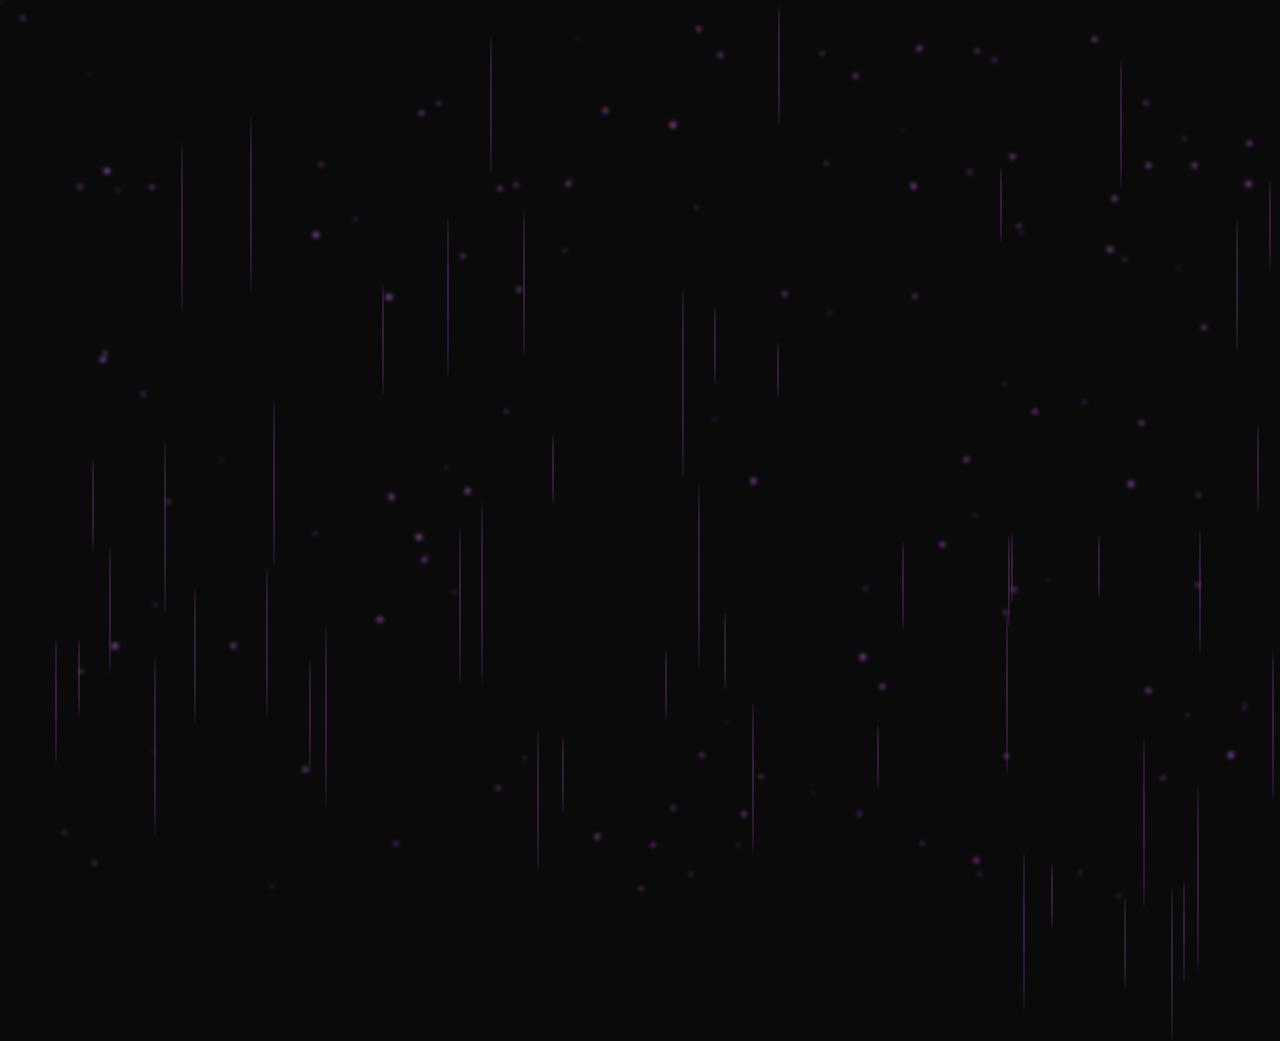
<file: index.html>
<!DOCTYPE html>
<html lang="de">
<head>
<meta charset="UTF-8">
<meta name="viewport" content="width=device-width, initial-scale=1.0">
<title>NOTIQ Epic Intro</title>
<style>
    body {
        margin: 0;
        height: 100vh;
        background: #0a0a0a;
        display: flex;
        justify-content: center;
        align-items: center;
        overflow: hidden;
        font-family: Arial, sans-serif;
    }

    .logo-container {
        position: relative;
        display: flex;
        justify-content: center;
        align-items: center;
        height: 100vh;
    }

    .letter {
        font-size: 10rem;
        font-weight: 900;
        color: #9b59b6;
        text-shadow:
            0 0 15px #9b59b6,
            0 0 30px #9b59b6,
            0 0 60px #8e44ad;
        position: relative;
        transform: translateY(-150vh);
        display: inline-block;
        animation: drop 0.8s forwards;
    }

    @keyframes drop {
        0% { transform: translateY(-150vh); }
        60% { transform: translateY(20px); }
        80% { transform: translateY(-10px); }
        100% { transform: translateY(0); }
    }

    /* Zoom Effekt für finale Szene */
    .zoom-center {
        animation: zoomCenter 1.2s forwards;
        transform-origin: center;
    }

    @keyframes zoomCenter {
        0% { transform: scale(1); }
        100% { transform: scale(10); opacity: 0; }
    }

    /* Dynamischer Hintergrund */
    .particle, .line {
        position: absolute;
        border-radius: 50%;
        opacity: 0.8;
    }

    .particle {
        width: 3px;
        height: 3px;
        background: #9b59b6;
        filter: blur(2px);
        animation: floatParticle 5s linear infinite;
    }

    @keyframes floatParticle {
        0% { transform: translateY(0) translateX(0) scale(0.5); opacity: 0; }
        20% { opacity: 1; }
        100% { transform: translateY(-900px) translateX(200px) scale(1.2); opacity: 0; }
    }

    .line {
        width: 2px;
        height: 100px;
        background: linear-gradient(to bottom, #9b59b6, #8e44ad);
        opacity: 0.3;
        animation: floatLine 3s linear infinite;
    }

    @keyframes floatLine {
        0% { transform: translateY(0) scaleY(0.5); opacity: 0.3; }
        50% { transform: translateY(-200px) scaleY(1.2); opacity: 0.6; }
        100% { transform: translateY(0) scaleY(0.5); opacity: 0.3; }
    }
</style>
</head>
<body>

<div class="logo-container" id="logoContainer"></div>

<script>
    const text = "NOTIQ";
    const container = document.getElementById('logoContainer');

    // Buchstaben erstellen und fallen lassen
    text.split('').forEach((char, index) => {
        const span = document.createElement('span');
        span.className = 'letter';
        span.textContent = char;
        span.style.animationDelay = (index * 0.2) + 's'; 
        container.appendChild(span);
    });

    // Partikel im Hintergrund
    for(let i=0;i<120;i++){
        const particle = document.createElement('div');
        particle.className='particle';
        particle.style.left = Math.random()*window.innerWidth+'px';
        particle.style.top = Math.random()*window.innerHeight+'px';
        particle.style.width = (2+Math.random()*4)+'px';
        particle.style.height = particle.style.width;
        particle.style.animationDelay = Math.random()*5+'s';
        document.body.appendChild(particle);
    }

    // Linien im Hintergrund
    for(let i=0;i<50;i++){
        const line = document.createElement('div');
        line.className='line';
        line.style.left = Math.random()*window.innerWidth+'px';
        line.style.top = Math.random()*window.innerHeight+'px';
        line.style.height = (50+Math.random()*150)+'px';
        line.style.animationDelay = Math.random()*3+'s';
        document.body.appendChild(line);
    }

    // Nach Buchstaben Drop Zoom in Mitte
    setTimeout(()=>{
        container.classList.add('zoom-center');
    }, 1800); // nachdem alle Buchstaben gefallen sind

    // Automatisch weiterleiten nach Zoom
    setTimeout(()=>{
        window.location.href = "home.html";
    }, 3200); // Zoom + kurzer Puffer
</script>

</body>
</html>
</file>
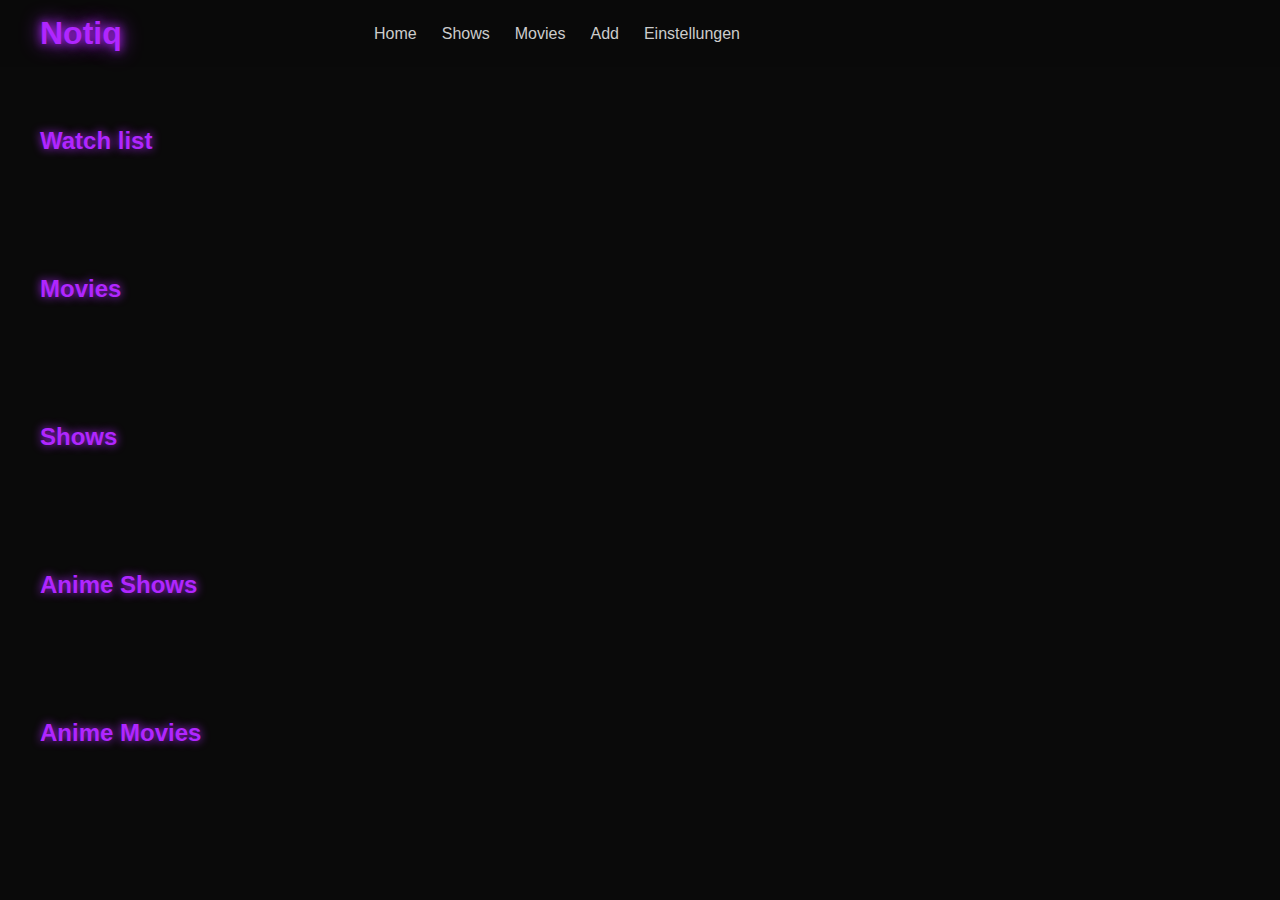
<file: home.html>
<!DOCTYPE html>
<html lang="de">
<head>
    <meta charset="UTF-8">
    <title>Notiq</title>
    <link rel="stylesheet" href="style.css">
</head>
<body>
    <header class="main-header">
        <div class="logo">Notiq</div>
        <nav class="main-nav">
            <ul>
                <li><a class="link" href="home.html">Home</a></li>
                <li><a class="link" href="shows.html">Shows</a></li>
                <li><a class="link" href="movies.html">Movies</a></li>
                <li><a class="link" href="#" id="add-btn">Add</a></li>
                <li><a class="link" href="settings.html" id="settings-btn">Einstellungen</a></li>
                <!--<li><a class="link" href="search.html">Search</a></li>-->
            </ul>
        </nav>
    </header>

    <main>
        <!-- Cards werden hier dynamisch eingefügt -->
        <section class="my-list">
            <h2>Watch list</h2>
            <div class="list-grid" id="watchlist-grid">
            </div>
        </section>
        <section class="my-list">
            <h2>Movies</h2>
            <div class="list-grid" id="movies-grid">
            </div>
        </section>
        <section class="my-list">
            <h2>Shows</h2>
            <div class="list-grid" id="shows-grid">
            </div>
        </section>
        <section class="my-list">
            <h2>Anime Shows</h2>
            <div class="list-grid" id="animeshow-grid">
            </div>
        </section>
                <section class="my-list">
            <h2>Anime Movies</h2>
            <div class="list-grid" id="animemovie-grid">
            </div>
        </section>
    </main>

    <!-- Overlay Formular -->
    <div class="overlay" id="overlay">
        <div class="form-container">
            <h2>Add Show or Movie</h2>
            <form id="add-form">
                <label for="type">Type</label>
                <select id="type" required>
                    <option value="movie">Movie</option>
                    <option value="show">Show</option>
                </select>
                <div id="category-row" style="display:none;">
                    <label for="category">Kategorie</label>
                    <select id="category">
                        <option value="show">Show</option>
                        <option value="movie">Movie</option>
                        <option value="anime">Anime</option>
                    </select>
                </div>
                <label for="name">Name</label>
                <input type="text" id="name" required>
                <label for="desc">Beschreibung</label>
                <textarea id="desc"></textarea>
                <div class="row">
                    <div style="flex:1">
                        <label for="season">Staffel</label>
                        <input type="number" id="season" min="1">
                    </div>
                    <div style="flex:1">
                        <label for="episode">Folge</label>
                        <input type="number" id="episode" min="1">
                    </div>
                </div>
                <label for="image">Bild URL</label>
                <input type="url" id="image">
                <div class="form-actions">
                    <button type="submit">Add</button>
                    <button type="button" id="cancel">Cancel</button>
                </div>
            </form>
        </div>
    </div>
    <script src="script.js"></script>
</body>
</html>
</file>
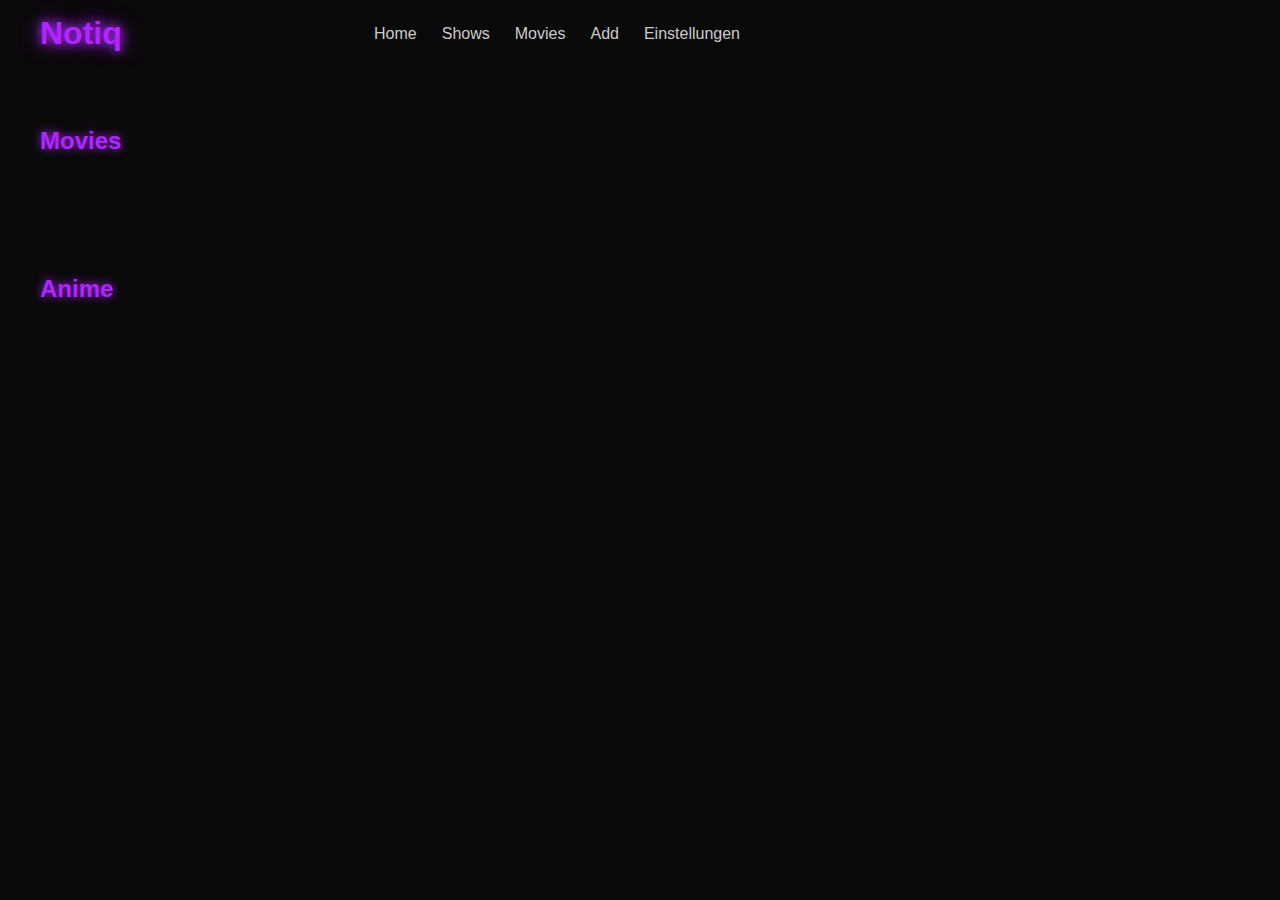
<file: movies.html>
<!DOCTYPE html>
<html lang="de">
<head>
    <meta charset="UTF-8">
    <title>Notiq</title>
    <link rel="stylesheet" href="style.css">
</head>
<body>
    <header class="main-header">
        <div class="logo">Notiq</div>
        <nav class="main-nav">
            <ul>
                <li><a class="link" href="home.html">Home</a></li>
                <li><a class="link" href="shows.html">Shows</a></li>
                <li><a class="link" href="movies.html">Movies</a></li>
                <li><a class="link" href="#" id="add-btn">Add</a></li>
                <li><a class="link" href="settings.html" id="settings-btn">Einstellungen</a></li>
                <!--<li><a class="link" href="search.html">Search</a></li>-->
            </ul>
        </nav>
    </header>

    <main>
        <!-- Cards werden hier dynamisch eingefügt -->
        <section class="my-list">
            <h2>Movies</h2>
            <div class="list-grid" id="movies-grid">
            </div>
        </section>
                <section class="my-list">
            <h2>Anime</h2>
            <div class="list-grid" id="animemovie-grid">
            </div>
        </section>
    </main>
    <!-- Overlay Formular -->
    <div class="overlay" id="overlay">
        <div class="form-container">
            <h2>Add Show or Movie</h2>
            <form id="add-form">
                <label for="type">Type</label>
                <select id="type" required>
                    <option value="movie">Movie</option>
                    <option value="show">Show</option>
                </select>
                <div id="category-row" style="display:none;">
                    <label for="category">Kategorie</label>
                    <select id="category">
                        <option value="show">Show</option>
                        <option value="movie">Movie</option>
                        <option value="anime">Anime</option>
                    </select>
                </div>
                <label for="name">Name</label>
                <input type="text" id="name" required>
                <label for="desc">Beschreibung</label>
                <textarea id="desc"></textarea>
                <div class="row">
                    <div style="flex:1">
                        <label for="season">Staffel</label>
                        <input type="number" id="season" min="1">
                    </div>
                    <div style="flex:1">
                        <label for="episode">Folge</label>
                        <input type="number" id="episode" min="1">
                    </div>
                </div>
                <label for="image">Bild URL</label>
                <input type="url" id="image">
                <div class="form-actions">
                    <button type="submit">Add</button>
                    <button type="button" id="cancel">Cancel</button>
                </div>
            </form>
        </div>
    </div>

    <script src="script.js"></script>
</body>
</html>
</file>
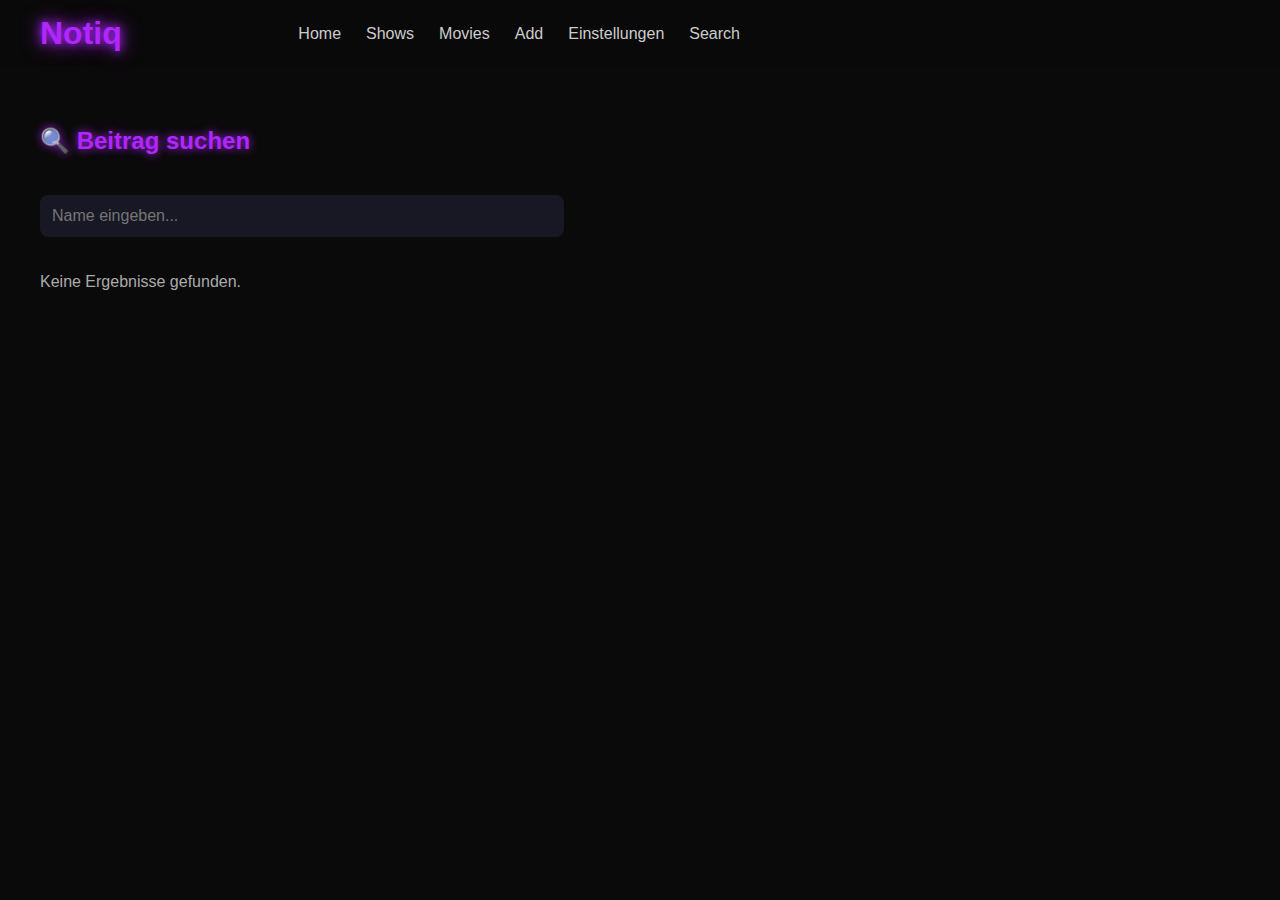
<file: search.html>
<!DOCTYPE html>
<html lang="de">
<head>
  <meta charset="UTF-8">
  <title>Suche – Notiq</title>
  <link rel="stylesheet" href="style.css">
</head>
<body>
  <header class="main-header">
    <div class="logo">Notiq</div>
    <nav class="main-nav">
      <ul>
        <li><a class="link" href="home.html">Home</a></li>
        <li><a class="link" href="shows.html">Shows</a></li>
        <li><a class="link" href="movies.html">Movies</a></li>
        <li><a class="link" href="#" id="add-btn">Add</a></li>
        <li><a class="link" href="settings.html">Einstellungen</a></li>
        <li><a class="link" href="search.html">Search</a></li>
      </ul>
    </nav>
  </header>

  <main style="padding:40px;">
    <h2 style="color:#b026ff;">🔍 Beitrag suchen</h2>
    <input id="search-input" type="text" placeholder="Name eingeben..." 
      style="width:100%;max-width:500px;padding:12px;border:none;border-radius:8px;margin:20px 0;background:#181825;color:#fff;font-size:1rem;">

    <div id="results" style="display:flex;flex-wrap:wrap;gap:20px;"></div>
  </main>

  <!-- Overlay für Details -->
  <div id="detail-overlay" class="overlay" style="display:none;position:fixed;top:0;left:0;width:100vw;height:100vh;background:rgba(0,0,0,0.9);align-items:center;justify-content:center;z-index:3000;">
    <div id="detail-container" style="background:#111;padding:30px;border-radius:10px;max-width:900px;width:90%;color:#fff;position:relative;"></div>
  </div>

  <script>
    const searchInput = document.getElementById("search-input");
    const resultsDiv = document.getElementById("results");
    const overlay = document.getElementById("detail-overlay");
    const container = document.getElementById("detail-container");

    function createCard(cardData) {
      const card = document.createElement("div");
      card.classList.add("card");
      card.style.width = "180px";
      card.style.background = "#0f0f17";
      card.style.borderRadius = "8px";
      card.style.overflow = "hidden";
      card.style.cursor = "pointer";
      card.style.boxShadow = "0 0 10px #b026ff44";

      const img = document.createElement("img");
      img.src = cardData.image || "https://i.pinimg.com/736x/f2/73/f8/f273f886579f46815f1e272a48c0c592.jpg";
      img.style.width = "100%";
      img.style.height = "220px";
      img.style.objectFit = "cover";
      card.appendChild(img);

      const name = document.createElement("h3");
      name.textContent = cardData.name || "Unbenannt";
      name.style.color = "#fff";
      name.style.fontSize = "1rem";
      name.style.padding = "10px";
      card.appendChild(name);

      // 🔹 Klick öffnet Detail-Overlay
      card.addEventListener("click", () => showDetail(cardData));

      return card;
    }

    function showResults(filterText) {
      const allCards = JSON.parse(localStorage.getItem("notiq_cards") || "[]");
      const searchTerm = filterText.toLowerCase();

      const filtered = allCards.filter(c =>
        (c.name || "").toLowerCase().includes(searchTerm)
      );

      resultsDiv.innerHTML = "";

      if (filtered.length === 0) {
        resultsDiv.innerHTML = `<p style="color:#aaa;">Keine Ergebnisse gefunden.</p>`;
        return;
      }

      filtered.forEach(c => resultsDiv.appendChild(createCard(c)));
    }

    function showDetail(cardData) {
      container.innerHTML = `
        <button id="close-detail" style="position:absolute;top:10px;right:10px;background:#b026ff;color:#fff;border:none;border-radius:50%;width:32px;height:32px;font-size:1.3rem;cursor:pointer;">&times;</button>

        <div style="display:flex;gap:30px;flex-wrap:wrap;align-items:flex-start;">
          <img src="${cardData.image || "https://i.pinimg.com/736x/f2/73/f8/f273f886579f46815f1e272a48c0c592.jpg"}"
            style="width:240px;height:340px;object-fit:cover;border-radius:8px;">
          
          <div style="flex:1;">
            <h2 style="color:#b026ff;">${cardData.name}</h2>
            <p style="color:#aaa;margin-top:10px;">${cardData.desc || "Keine Beschreibung vorhanden."}</p>
            <p style="margin-top:20px;color:#b026ff;">
              Typ: <strong>${cardData.type || "Unbekannt"}</strong><br>
              Kategorie: <strong>${cardData.category || "-"}</strong><br>
              Staffel: <strong>${cardData.season || "-"}</strong><br>
              Folge: <strong>${cardData.episode || "-"}</strong>
            </p>
          </div>
        </div>
      `;

      overlay.style.display = "flex";
      document.getElementById("close-detail").onclick = () => overlay.style.display = "none";
    }

    // Live Suche
    searchInput.addEventListener("input", e => {
      showResults(e.target.value.trim());
    });

    // Beim Start alle zeigen
    showResults("");
  </script>
</body>
</html>
</file>
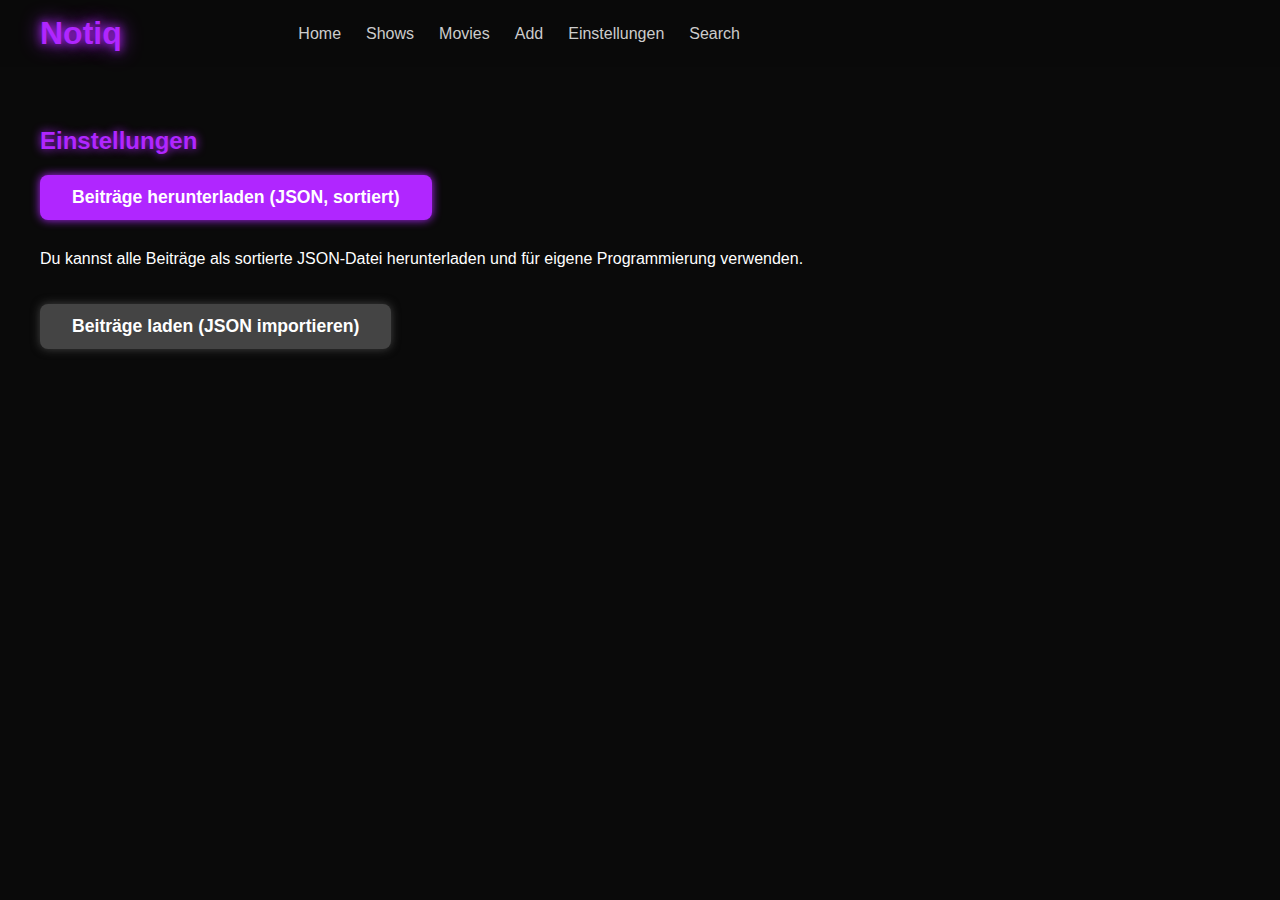
<file: settings.html>
<!DOCTYPE html>
<html lang="de">
<head>
    <meta charset="UTF-8">
    <title>Einstellungen - Notiq</title>
    <link rel="stylesheet" href="style.css">
</head>
<body>
    <header class="main-header">
        <div class="logo">Notiq</div>
        <nav class="main-nav">
            <ul>
                <li><a class="link" href="home.html">Home</a></li>
                <li><a class="link" href="shows.html">Shows</a></li>
                <li><a class="link" href="movies.html">Movies</a></li>
                <li><a class="link" href="#" id="add-btn">Add</a></li>
                <li><a class="link" href="settings.html" id="settings-btn">Einstellungen</a></li>
                <li><a class="link" href="search.html">Search</a></li>
            </ul>
        </nav>
    </header>
    <main>
        <section class="my-list">
            <h2>Einstellungen</h2>
            <button id="download-json" style="padding:12px 32px;font-size:1.1rem;background:#b026ff;color:#fff;border:none;border-radius:8px;font-weight:bold;box-shadow:0 0 10px #b026ff;cursor:pointer;">
                Beiträge herunterladen (JSON, sortiert)
            </button>
            <div style="margin-top:30px;">
                <p>Du kannst alle Beiträge als sortierte JSON-Datei herunterladen und für eigene Programmierung verwenden.</p>
            </div>
            <button id="upload-json" style="padding:12px 32px;font-size:1.1rem;background:#444;color:#fff;border:none;border-radius:8px;font-weight:bold;box-shadow:0 0 10px #444;cursor:pointer;margin-top:20px;">
    Beiträge laden (JSON importieren)
</button>
<input type="file" id="json-file" accept="application/json" style="display:none;" />

        </section>
    </main>
    <script>
        document.getElementById("download-json").onclick = function() {
            let cards = [];
            try {
                cards = JSON.parse(localStorage.getItem("notiq_cards") || "[]");
            } catch(e) {}
            // Sortiere: zuerst nach type (show, movie), dann nach name alphabetisch
            cards.sort((a, b) => {
                if (a.type !== b.type) return a.type.localeCompare(b.type);
                return (a.name || "").localeCompare(b.name || "");
            });
            const data = JSON.stringify(cards, null, 2);
            const blob = new Blob([data], {type: "application/json"});
            const url = URL.createObjectURL(blob);
            const a = document.createElement("a");
            a.href = url;
            a.download = "notiq_beiträge_sortiert.json";
            document.body.appendChild(a);
            a.click();
            document.body.removeChild(a);
            URL.revokeObjectURL(url);
        };


    document.getElementById("upload-json").onclick = () => {
    document.getElementById("json-file").click();
    };

    document.getElementById("json-file").addEventListener("change", (e) => {
    const file = e.target.files[0];
    if (!file) return;

    const reader = new FileReader();
    reader.onload = (event) => {
        try {
            const importedData = JSON.parse(event.target.result);

            if (!Array.isArray(importedData)) {
                alert("Fehler: Datei enthält kein gültiges JSON-Array.");
                return;
            }

            if (!confirm("Sollen alle bestehenden Beiträge ersetzt werden?")) return;

            // Lokale Daten ersetzen
            localStorage.setItem("notiq_cards", JSON.stringify(importedData));

            alert("✅ Daten erfolgreich importiert! Seite wird neu geladen...");
            location.reload();
        } catch (err) {
            alert("❌ Fehler beim Laden der Datei: " + err.message);
        }
    };
    reader.readAsText(file);
    });


    </script>
</body>
</html>
</file>
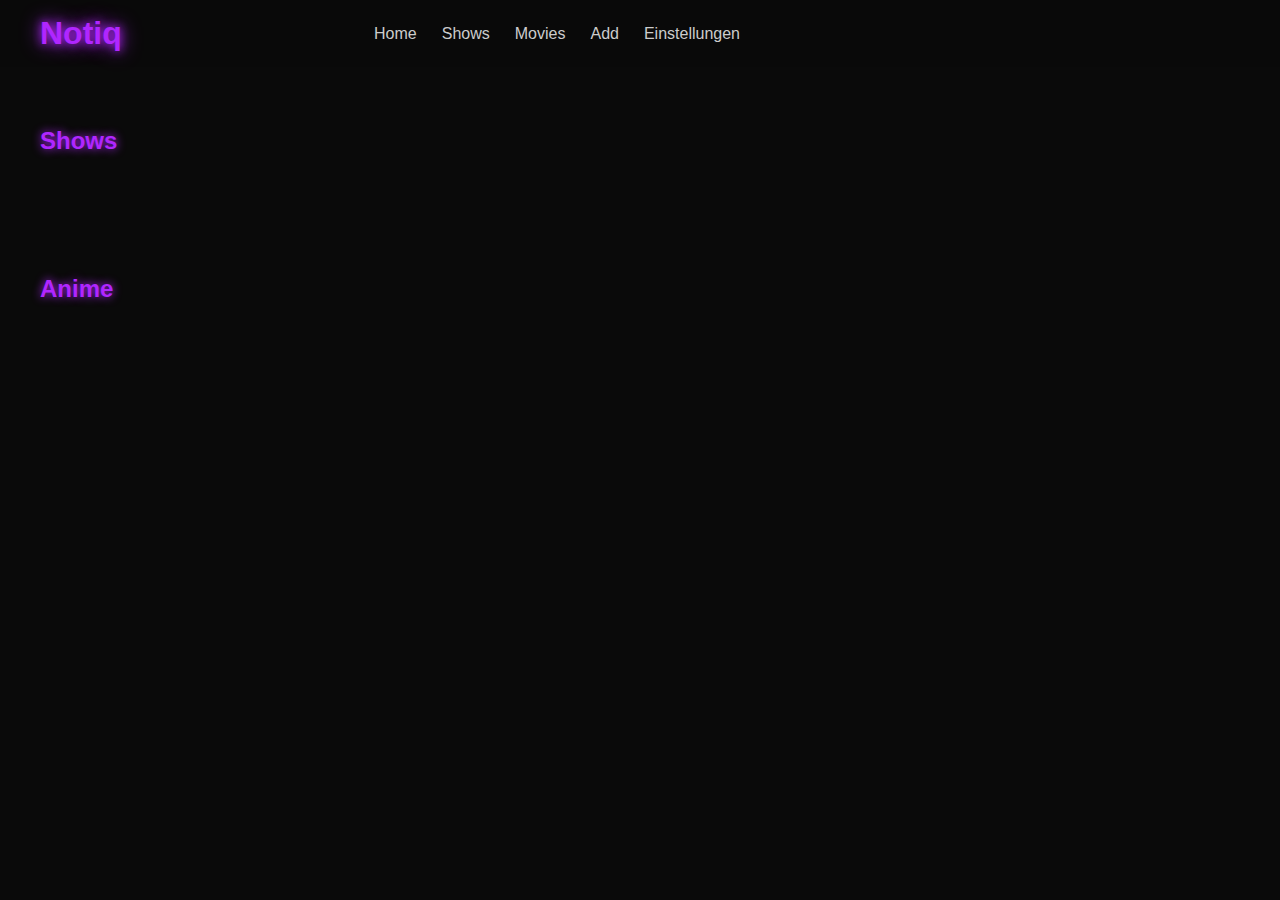
<file: shows.html>
<!DOCTYPE html>
<html lang="de">
<head>
    <meta charset="UTF-8">
    <title>Notiq</title>
    <link rel="stylesheet" href="style.css">
</head>
<body>
    <header class="main-header">
        <div class="logo">Notiq</div>
        <nav class="main-nav">
            <ul>
                <li><a class="link" href="home.html">Home</a></li>
                <li><a class="link" href="shows.html">Shows</a></li>
                <li><a class="link" href="movies.html">Movies</a></li>
                <li><a class="link" href="#" id="add-btn">Add</a></li>
                <li><a class="link" href="settings.html" id="settings-btn">Einstellungen</a></li>
                <!--<li><a class="link" href="search.html">Search</a></li>-->
            </ul>
        </nav>
    </header>

    <main>
        <!-- Cards werden hier dynamisch eingefügt -->
        <section class="my-list">
            <h2>Shows</h2>
            <div class="list-grid" id="shows-grid">
            </div>
        </section>
        <section class="my-list">
            <h2>Anime</h2>
            <div class="list-grid" id="animeshow-grid">
            </div>
        </section>

    </main>
    <!-- Overlay Formular -->
    <div class="overlay" id="overlay">
        <div class="form-container">
            <h2>Add Show or Movie</h2>
            <form id="add-form">
                <label for="type">Type</label>
                <select id="type" required>
                    <option value="movie">Movie</option>
                    <option value="show">Show</option>
                </select>
                <div id="category-row" style="display:none;">
                    <label for="category">Kategorie</label>
                    <select id="category">
                        <option value="show">Show</option>
                        <option value="movie">Movie</option>
                        <option value="anime">Anime</option>
                    </select>
                </div>
                <label for="name">Name</label>
                <input type="text" id="name" required>
                <label for="desc">Beschreibung</label>
                <textarea id="desc"></textarea>
                <div class="row">
                    <div style="flex:1">
                        <label for="season">Staffel</label>
                        <input type="number" id="season" min="1">
                    </div>
                    <div style="flex:1">
                        <label for="episode">Folge</label>
                        <input type="number" id="episode" min="1">
                    </div>
                </div>
                <label for="image">Bild URL</label>
                <input type="url" id="image">
                <div class="form-actions">
                    <button type="submit">Add</button>
                    <button type="button" id="cancel">Cancel</button>
                </div>
            </form>
        </div>
    </div>

    <script src="script.js"></script>
</body>
</html>
</file>
<file: style.css>
body {
    margin: 0;
    font-family: Arial, Helvetica, sans-serif;
    background-color: #0a0a0a;
    color: #fff;
}

/* Header */
.main-header {
    display: flex;
    justify-content: space-between;
    align-items: center;
    padding: 15px 40px;
    background-color: #090909;
    position: sticky;
    top: 0;
    z-index: 1000;
}

.logo {
    font-size: 2rem;
    font-weight: bold;
    color: #b026ff;
    text-shadow: 0 0 10px #b026ff, 0 0 20px #b026ff;
}

.main-nav ul {
    list-style: none;
    display: flex;
    gap: 25px;
    margin: 0;
    padding: 0;
}

.main-nav a {
    text-decoration: none;
    color: #ccc;
    font-weight: 500;
    transition: color 0.3s ease;
}

.main-nav a:hover {
    color: #b026ff;
    text-shadow: 0 0 8px #b026ff;
}

/* Sektionen */
section {
    padding: 40px;
}

h2 {
    margin-bottom: 20px;
    color: #b026ff;
    text-shadow: 0 0 10px #b026ff;
}

/* Grid Reihe*/
.list-grid {
    display: grid;
    grid-template-columns: repeat(auto-fill, minmax(200px, 1fr));
    gap: 20px;
}

.card {
    background-color: #1a1a25;
    border-radius: 8px;
    overflow: hidden;
    box-shadow: 0 0 10px rgba(176, 38, 255, 0.2);
    transition: transform 0.3s ease, box-shadow 0.3s ease;
}

.card:hover {
    transform: scale(1.05);
    box-shadow: 0 0 25px #b026ff;
}

.card img {
    width: 100%;
    height: 290px;
    object-fit: cover;
}

.card-content {
    padding: 15px;
}

.card-content h3 {
    margin: 0 0 10px;
    color: #fff;
}

.card-content p {
    font-size: 0.9rem;
    color: #aaa;
}

/* Overlay Formular */
.overlay {
    display: none;
    position: fixed;
    inset: 0;
    background: rgba(10, 10, 15, 0.95);
    align-items: center;
    justify-content: center;
    z-index: 2000;
}

.form-container {
    background: #1a1a25;
    padding: 30px;
    border-radius: 10px;
    width: 350px;
    box-shadow: 0 0 20px #b026ff;
}

.form-container h2 {
    margin-top: 0;
    color: #b026ff;
    text-align: center;
}
.link {
    position: relative;
    right: 500px;
    font-size: 1rem;
    font-family: Impact,'Arial Narrow Bold', sans-serif;
}

label {
    display: block;
    margin-top: 15px;
    margin-bottom: 5px;
}

input, select, textarea {
    width: 100%;
    padding: 8px;
    border: none;
    border-radius: 5px;
    background: #0f0f17;
    color: #fff;
}

textarea {
    resize: vertical;
    min-height: 60px;
}

.row {
    display: flex;
    gap: 10px;
}

.form-actions {
    display: flex;
    justify-content: space-between;
    margin-top: 20px;
}

button {
    padding: 10px 20px;
    border: none;
    border-radius: 5px;
    cursor: pointer;
    font-weight: bold;
}

#cancel {
    background: #333;
    color: #fff;
}

#cancel:hover {
    background: #555;
}

button[type="submit"] {
    background: #b026ff;
    color: #fff;
    box-shadow: 0 0 10px #b026ff;
}

button[type="submit"]:hover {
    background: #d04fff;
}

/* Footer */
.main-footer {
    text-align: center;
    padding: 20px;
    background-color: #000000;
    color: #666;
    font-size: 0.9rem;
}

/* Detail-Overlay über gesamten Bildschirm */
#detail-overlay {
  display: none;
  position: fixed;
  inset: 0;
  background: rgba(10, 10, 15, 0.95);
  z-index: 3000;
  display: flex;
  align-items: center;
  justify-content: center;
}

.detail-container {
    background: #1a1a25;
    padding: 30px;
    border-radius: 10px;
    width: 1200px;
    max-height: 90vh;
    overflow-y: auto;
    box-shadow: 0 0 20px #b026ff;
}


/* Detail-Bereich oben 
.detail-bg-area {
    position: relative;
    width: 100vw;
    height: 340px;
    background: #0a0a0a;
    overflow: hidden;
    box-sizing: border-box;
}*/

.detail-bg-area img {
    width: 100vw;
    height: 340px;
    object-fit: cover;
    filter: brightness(0.5) blur(1px);
    position: absolute;
    top: 0;
    left: 0;
    z-index: 0;
}

.detail-info-box {
    position: absolute;
    top: 30px;
    left: 40px;
    z-index: 2;
    display: flex;
    flex-direction: column;
    gap: 18px;
    max-width: 600px;
}

.detail-title-cool {
    font-size: 2.5rem;
    color: #fff;
    font-weight: bold;
    text-shadow: 0 0 16px #b026ff;
    margin-bottom: 10px;
    cursor: pointer;
}

.detail-desc-cool {
    font-size: 1.2rem;
    color: #eee;
    margin-bottom: 10px;
    cursor: pointer;
}

.detail-meta-row {
    display: flex;
    align-items: center;
    gap: 20px;
    margin-bottom: 10px;
}

.detail-meta-row .meta-edit {
    font-size: 1.1rem;
    color: #fff;
    background: #181825;
    border: none; /* entfernt die Umrandung */
    border-radius: 4px;
    padding: 6px 18px;
    cursor: pointer;
    font-weight: bold;
}

.detail-meta-row .meta-edit:focus {
    outline: 2px solid #b026ff;
}

.detail-image-label {
    color: #fff; /* entfernt gelb */
    font-size: 1.1rem;
    font-weight: bold;
    margin-left: 20px;
}

.detail-image-row {
    display: flex;
    align-items: center;
    gap: 10px;
    margin-bottom: 10px;
}

.detail-image-input {
    width: 350px;
    padding: 7px;
    border-radius: 5px;
    background: #181825;
    color: #fff;
    border: none; /* entfernt Umrandung */
}

.detail-image-btn {
    padding: 8px 18px;
    border-radius: 5px;
    background: #b026ff;
    color: #fff;
    font-weight: bold;
    box-shadow: 0 0 10px #b026ff;
    border: none;
    cursor: pointer;
}

.detail-close {
    position: absolute;
    top: 18px;
    right: 18px;
    background: #b026ff;
    color: #fff;
    border: none;
    border-radius: 50%;
    width: 38px;
    height: 38px;
    font-size: 1.5rem;
    cursor: pointer;
    z-index: 2;
    box-shadow: 0 0 10px #b026ff;
    display: flex;
    align-items: center;
    justify-content: center;
}

/* Vorschau unten 
.detail-preview-area {
    width: 100vw;
    margin-top: 0;
    padding: 30px 0 0 0;
    background: #000000;
    box-sizing: border-box;
}*/

.detail-preview-title {
    color: #b026ff;
    margin-left: 30px;
    margin-bottom: 15px;
    font-size: 1.3rem;
    font-weight: bold;
}
/*empfehlungsabstand*/
.detail-preview-grid {
    display: flex;
    flex-wrap: wrap;
    gap: 0px;
    padding: 0 30px 30px 30px;
}
/*Empfehlungen*/
.detail-preview-card {
    background: #0000ff00;
    /* border: 3px solid #ff0033; */ /* entfernt rot */
    border-radius: 8px;
    color: #fff;
    padding: 18px 10px 10px 10px;
    box-sizing: border-box;
    text-align: center;
    cursor: pointer;
    font-size: 1.1rem;
    font-family: 'Arial Black', Arial, sans-serif;
    min-width: 180px;
    max-width: 180px;
    min-height: 180px;
    display: flex;
    flex-direction: column;
    justify-content: center;
}
/*größe der Empfehlungsbilder*/
.detail-preview-card img {
    width: 100%;
    height: 220px;
    object-fit: cover;
    border-radius: 4px;
    margin-bottom: 10px;
    border: none; /* entfernt rot */
}
/*Empfehulungs Text*/
.detail-preview-card h3 {
    color: #fff;
    font-size: 0rem;
    margin-bottom: 8px;
    font-weight: bold;
}

.detail-preview-card p {
    color: #aaa;
    font-size: 0.95rem;
    margin: 0;
}

#suche {
  width: 9em;
  border: none;
  border-bottom: 2px solid #999;
  font-size: 1.2em;
  transition: width 0.5s ease-in-out;
  margin-left: auto;

}
 
#suche:focus {
  font-size: 1.5em;
  width: 20%;
}

.emp {
    background-color: transparent; /* war vorher #1a1a25 */
    border-radius: 0;              /* war 8px */
    overflow: visible;
    box-shadow: none;
    transition: none;
}

.emp:hover {
    transform: none;
    box-shadow: none;
}
.detail-preview-card:hover {
  transform: scale(1.05);
  box-shadow: 0 0 20px #b026ff;
  transition: all 0.3s ease;
}


.detail-container {
  scrollbar-width: none; /* Firefox */
  -ms-overflow-style: none; /* IE & Edge */
}

.detail-container::-webkit-scrollbar {
  display: none; /* Chrome, Safari */
}

html, body {
  overflow-y: auto;      /* normales Scrollverhalten */
  height: 100%;
  margin: 0;
}

html::-webkit-scrollbar {
  width: 0px;            /* Scrollbalken im Browser ausblenden */
  background: transparent;
}

body {
  scrollbar-width: none; /* Firefox */
  -ms-overflow-style: none; /* IE & Edge */
}
</file>
